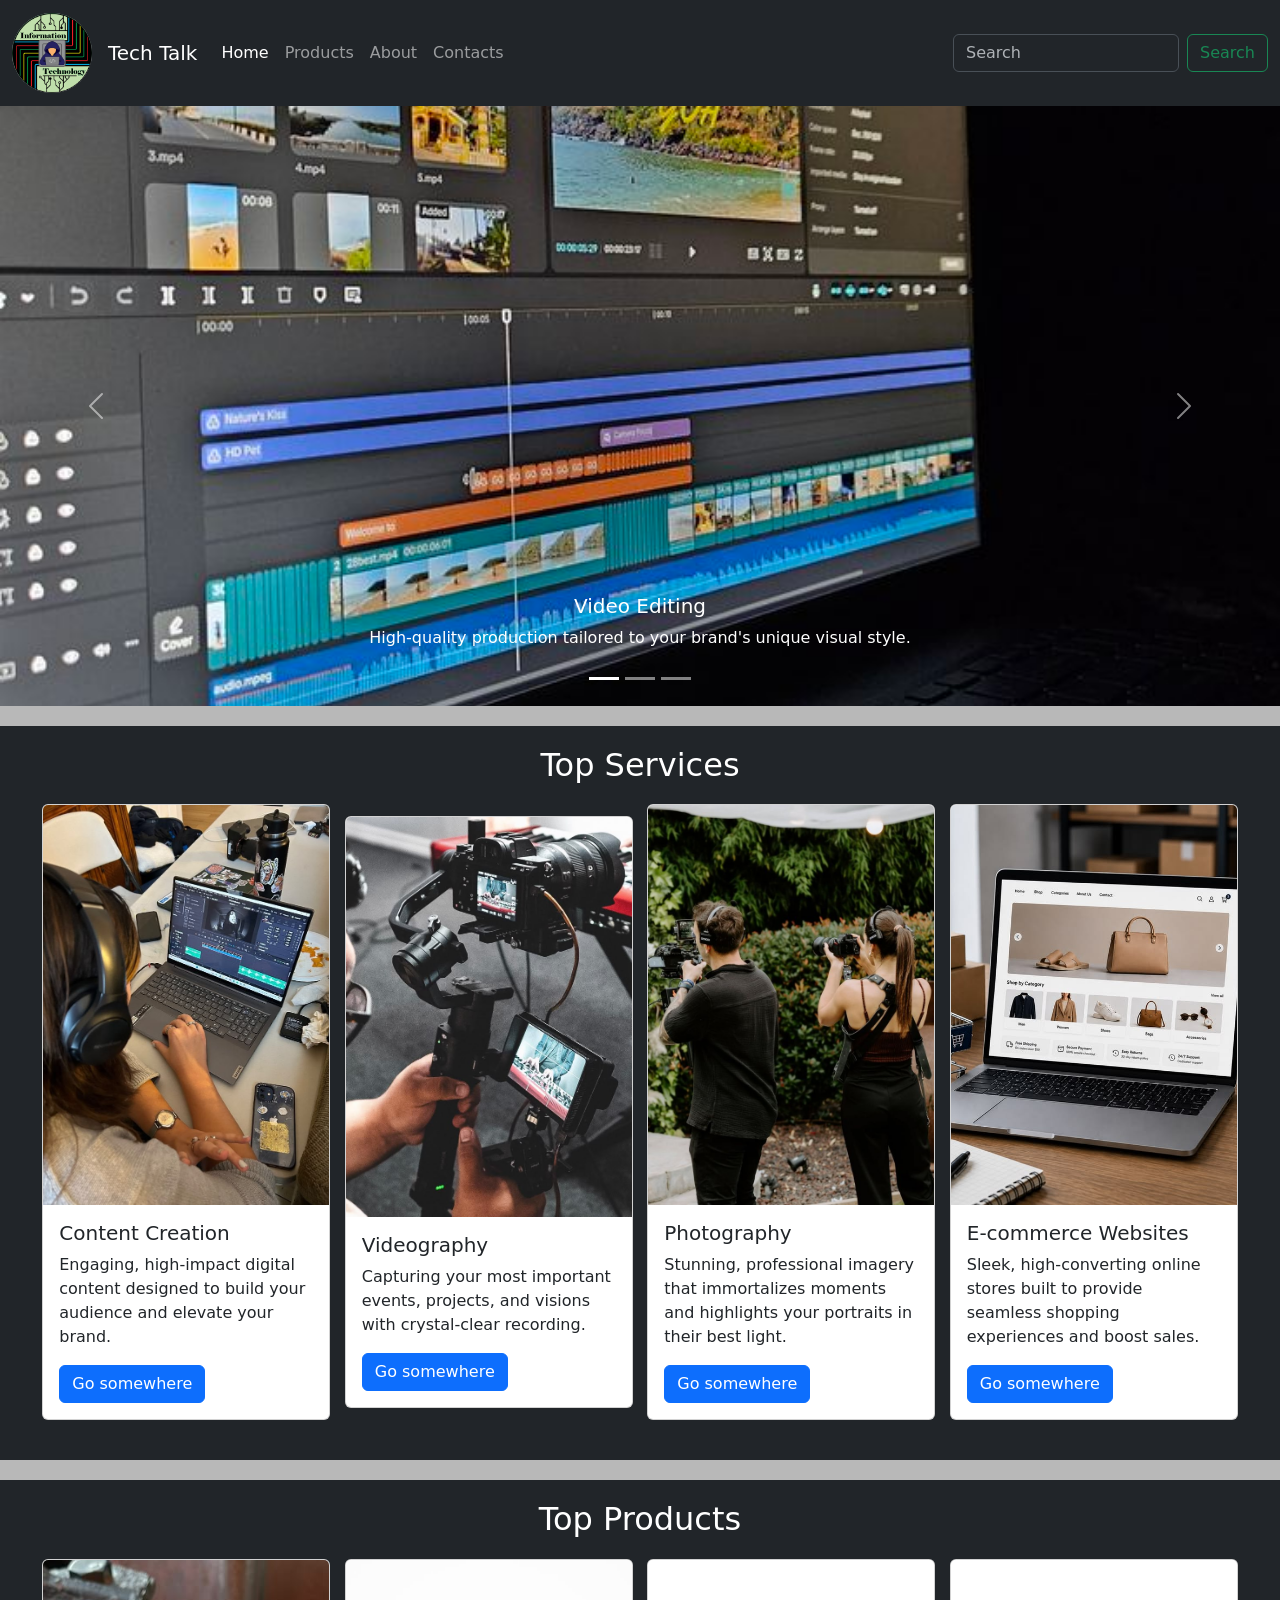
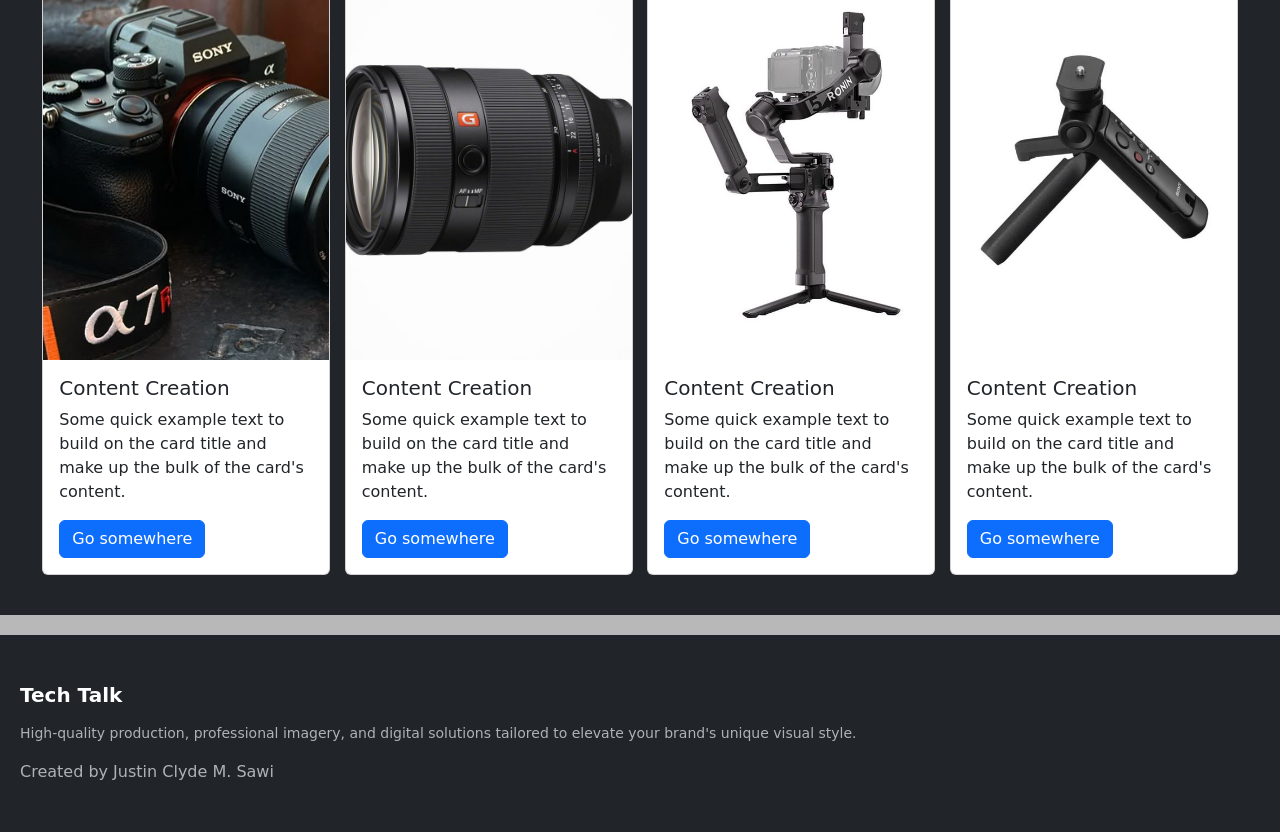
<file: index.html>
<!DOCTYPE html>
<html lang="en">
<head>
    <meta charset="UTF-8">
    <meta name="viewport" content="width=device-width, initial-scale=1.0">
    <title>Document</title>
    <link href="https://cdn.jsdelivr.net/npm/bootstrap@5.3.0-alpha3/dist/css/bootstrap.min.css" rel="stylesheet" integrity="sha384-KK94CHFLLe+nY2dmCWGMq91rCGa5gtU4mk92HdvYe+M/SXH301p5ILy+dN9+nJOZ" crossorigin="anonymous">
    <link rel="stylesheet" href="css/css.css">
</head>
<body>
    <!-- NAVIGATION START -->
    <section>
        
    <nav class="navbar navbar-expand-lg bg-dark "data-bs-theme="dark" >
    <div class="container-fluid">
        <a class="navbar-brand" href="#">
        <img src="images/ITLogo.png" alt="Bootstrap" width="80" height="80" class="logo-header">
        </a>
        <a class="navbar-brand" href="#">Tech Talk</a>
        <button class="navbar-toggler" type="button" data-bs-toggle="collapse" data-bs-target="#navbarSupportedContent" aria-controls="navbarSupportedContent" aria-expanded="false" aria-label="Toggle navigation">
        <span class="navbar-toggler-icon"></span>
        </button>
        <div class="collapse navbar-collapse" id="navbarSupportedContent">
        <ul class="navbar-nav me-auto mb-2 mb-lg-0">
            <li class="nav-item">
            <a class="nav-link active" aria-current="page" href="index.html">Home</a>
            </li>
            <li class="nav-item">
            <a class="nav-link" href="products.html">Products</a>
            </li>
            </li>
            <li class="nav-item">
            <a class="nav-link" href="about.html">About</a>
            </li>
            </li>
            <li class="nav-item">
            <a class="nav-link" href="contacts.html">Contacts</a>
            </li>
        </ul>
        <form class="d-flex" role="search">
            <input class="form-control me-2" type="search" placeholder="Search" aria-label="Search">
            <button class="btn btn-outline-success" type="submit">Search</button>
        </form>
        </div>
    </div>
    </nav>
    </section>
    <!-- NAVIGATION END -->
    <!-- CAROUSEL STARTS -->
    <section>
    <div id="carouselExampleCaptions" class="carousel slide">
    <div class="carousel-indicators">
        <button type="button" data-bs-target="#carouselExampleCaptions" data-bs-slide-to="0" class="active" aria-current="true" aria-label="Slide 1"></button>
        <button type="button" data-bs-target="#carouselExampleCaptions" data-bs-slide-to="1" aria-label="Slide 2"></button>
        <button type="button" data-bs-target="#carouselExampleCaptions" data-bs-slide-to="2" aria-label="Slide 3"></button>
    </div>
    <div class="carousel-inner">
        <div class="carousel-item active">
        <img src="images/Video_Edit.jpg" class="d-block w-100" alt="...">
        <div class="carousel-caption d-none d-md-block">
            <h5>Video Editing</h5>
            <p>High-quality production tailored to your brand's unique visual style.</p>
        </div>
        </div>
        <div class="carousel-item">
        <img src="images/Photo_Edit.jpg" class="d-block w-100" alt="...">
        <div class="carousel-caption d-none d-md-block">
            <h5>Photo Editing</h5>
            <p>E-commerce products, social media feeds, portraits, real estate, and brand campaigns.</p>
        </div>
        </div>
        <div class="carousel-item">
        <img src="images/Coding.jpg" class="d-block w-100" alt="...">
        <div class="carousel-caption d-none d-md-block">
            <h5>Web Design</h5>
            <p>Small businesses, startups, portfolios, e-commerce stores, and corporate websites.</p>
        </div>
        </div>
    </div>
    <button class="carousel-control-prev" type="button" data-bs-target="#carouselExampleCaptions" data-bs-slide="prev">
        <span class="carousel-control-prev-icon" aria-hidden="true"></span>
        <span class="visually-hidden">Previous</span>
    </button>
    <button class="carousel-control-next" type="button" data-bs-target="#carouselExampleCaptions" data-bs-slide="next">
        <span class="carousel-control-next-icon" aria-hidden="true"></span>
        <span class="visually-hidden">Next</span>
    </button>
    </div>
    </section>
    <!-- CAROUSEL ENDS -->
    <!-- CARD FOR SERVICES STARTS -->
    <section class="section-design">
        <h2 class="center-text">Top Services</h2>
        <div class="cardContainer">
            <div class="card" style="width: 18rem;">
                <img src="images/Content_Creation.jpg" class="card-img-top" alt="...">
                <div class="card-body">
                    <h5 class="card-title">Content Creation</h5>
                    <p class="card-text">Engaging, high-impact digital content designed to build your audience and elevate your brand.</p>
                    <a href="#" class="btn btn-primary">Go somewhere</a>
                </div>
            </div>
            <div class="card" style="width: 18rem;">
                <img src="images/Videography.jpg" class="card-img-top" alt="...">
                <div class="card-body">
                    <h5 class="card-title">Videography</h5>
                    <p class="card-text">Capturing your most important events, projects, and visions with crystal-clear recording.</p>
                    <a href="#" class="btn btn-primary">Go somewhere</a>
                </div>
            </div>
            <div class="card" style="width: 18rem;">
                <img src="images/Photography.jpg" class="card-img-top" alt="...">
                <div class="card-body">
                    <h5 class="card-title">Photography</h5>
                    <p class="card-text">Stunning, professional imagery that immortalizes moments and highlights your portraits in their best light.</p>
                    <a href="#" class="btn btn-primary">Go somewhere</a>
                </div>
            </div>
            <div class="card" style="width: 18rem;">
                <img src="images/Ecommerce.jpg" class="card-img-top" alt="...">
                <div class="card-body">
                    <h5 class="card-title">E-commerce Websites</h5>
                    <p class="card-text">Sleek, high-converting online stores built to provide seamless shopping experiences and boost sales.</p>
                    <a href="#" class="btn btn-primary">Go somewhere</a>
                </div>
        </div>
    </section>
    <!-- CARD FOR SERVICES ENDS -->
     <!-- CARD FOR PRODUCTS START -->
    <section class="section-design">
        <h2 class="center-text">Top Products</h2>
        <div class="cardContainer">
            <div class="card" style="width: 18rem;">
            <img src="images/SonyA&V.jpg" class="card-img-top" alt="...">
            <div class="card-body">
                <h5 class="card-title">Content Creation</h5>
                <p class="card-text">Some quick example text to build on the card title and make up the bulk of the card's content.</p>
                <a href="#" class="btn btn-primary">Go somewhere</a>
            </div>
            </div>
            <div class="card" style="width: 18rem;">
            <img src="images/SonyFE28-70mm F2GM.jpg" class="card-img-top" alt="...">
            <div class="card-body">
                <h5 class="card-title">Content Creation</h5>
                <p class="card-text">Some quick example text to build on the card title and make up the bulk of the card's content.</p>
                <a href="#" class="btn btn-primary">Go somewhere</a>
            </div>
            </div>
            <div class="card" style="width: 18rem;">
            <img src="images/DJIRS5.jpg" class="card-img-top" alt="...">
            <div class="card-body">
                <h5 class="card-title">Content Creation</h5>
                <p class="card-text">Some quick example text to build on the card title and make up the bulk of the card's content.</p>
                <a href="#" class="btn btn-primary">Go somewhere</a>
            </div>
            </div>
            <div class="card" style="width: 18rem;">
            <img src="images/SonyGP-VPT3.jpg" class="card-img-top" alt="...">
            <div class="card-body">
                <h5 class="card-title">Content Creation</h5>
                <p class="card-text">Some quick example text to build on the card title and make up the bulk of the card's content.</p>
                <a href="#" class="btn btn-primary">Go somewhere</a>
            </div>
            </div>
        </div>
    </section>
<footer class="navbar navbar-expand-lg bg-dark py-5 text-light" data-bs-theme="dark">
    <div class="pad">
        <div>
            <div>
                <h5 class="text-white fw-bold mb-3">Tech Talk</h5>
                <p class="text-muted small">
                    High-quality production, professional imagery, and digital solutions tailored to elevate your brand's unique visual style.
                </p>
                <p class="text-design text-muted mb-0">Created by Justin Clyde M. Sawi</p>
            </div>
        </div>
    </div>
</footer>

    <script src="https://cdn.jsdelivr.net/npm/bootstrap@5.3.0-alpha3/dist/js/bootstrap.bundle.min.js" integrity="sha384-ENjdO4Dr2bkBIFxQpeoTz1HIcje39Wm4jDKdf19U8gI4ddQ3GYNS7NTKfAdVQSZe" crossorigin="anonymous"></script>
</body>
</html>
</file>
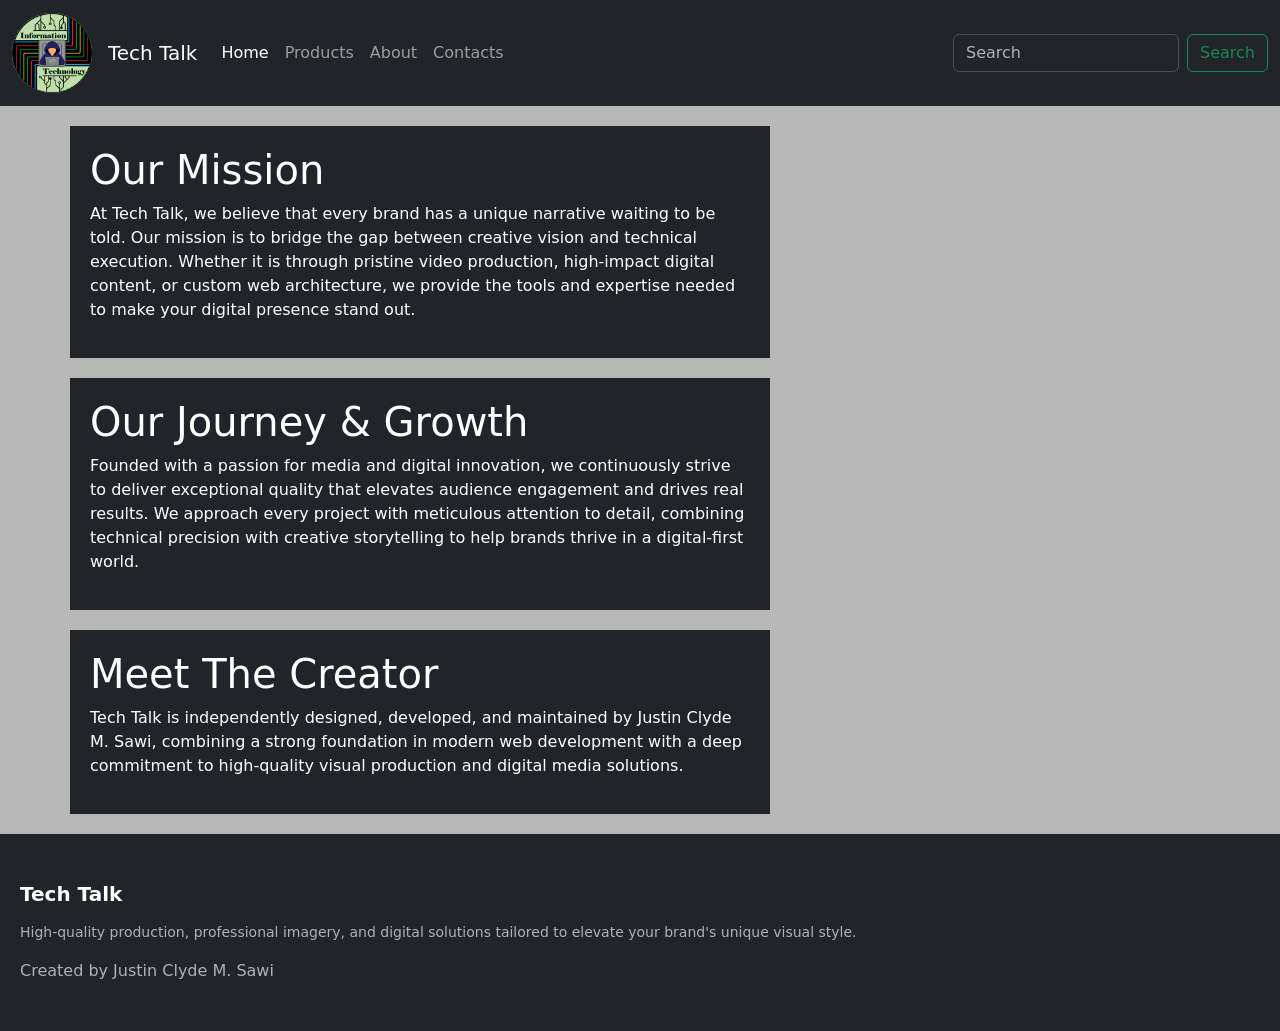
<file: about.html>
<!DOCTYPE html>
<html lang="en">
<head>
    <meta charset="UTF-8">
    <meta name="viewport" content="width=device-width, initial-scale=1.0">
    <title>Document</title>
    <link href="https://cdn.jsdelivr.net/npm/bootstrap@5.3.0-alpha3/dist/css/bootstrap.min.css" rel="stylesheet" integrity="sha384-KK94CHFLLe+nY2dmCWGMq91rCGa5gtU4mk92HdvYe+M/SXH301p5ILy+dN9+nJOZ" crossorigin="anonymous">
    <link rel="stylesheet" href="css/css.css">
    <link rel="stylesheet" href="">
</head>
<body>
    <!-- NAVIGATION START -->
    <section>
        
    <nav class="navbar navbar-expand-lg bg-dark "data-bs-theme="dark" >
    <div class="container-fluid">
        <a class="navbar-brand" href="#">
        <img src="images/ITLogo.png" alt="Bootstrap" width="80" height="80" class="logo-header">
        </a>
        <a class="navbar-brand" href="#">Tech Talk</a>
        <button class="navbar-toggler" type="button" data-bs-toggle="collapse" data-bs-target="#navbarSupportedContent" aria-controls="navbarSupportedContent" aria-expanded="false" aria-label="Toggle navigation">
        <span class="navbar-toggler-icon"></span>
        </button>
        <div class="collapse navbar-collapse" id="navbarSupportedContent">
        <ul class="navbar-nav me-auto mb-2 mb-lg-0">
            <li class="nav-item">
            <a class="nav-link active" aria-current="page" href="index.html">Home</a>
            </li>
            <li class="nav-item">
            <a class="nav-link" href="products.html">Products</a>
            </li>
            </li>
            <li class="nav-item">
            <a class="nav-link" href="about.html">About</a>
            </li>
            </li>
            <li class="nav-item">
            <a class="nav-link" href="contacts.html">Contacts</a>
            </li>
        </ul>
        <form class="d-flex" role="search">
            <input class="form-control me-2" type="search" placeholder="Search" aria-label="Search">
            <button class="btn btn-outline-success" type="submit">Search</button>
        </form>
        </div>
    </div>
    </nav>
    </section>
    <!-- NAVIGATION END -->
    <section class="section-design-about">
        <h1>Our Mission</h1>
        <div>
            <p>At Tech Talk, we believe that every brand has a unique narrative waiting to be told. Our mission is to bridge the gap between creative vision and technical execution. Whether it is through pristine video production, high-impact digital content, or custom web architecture, we provide the tools and expertise needed to make your digital presence stand out.</p>
        </div>
    </section>
    <section class="section-design-about">
        <h1>Our Journey & Growth</h1>
        <div>
            <p>Founded with a passion for media and digital innovation, we continuously strive to deliver exceptional quality that elevates audience engagement and drives real results. We approach every project with meticulous attention to detail, combining technical precision with creative storytelling to help brands thrive in a digital-first world.</p>
        </div>
    </section>
    <section class="section-design-about">
        <h1>Meet The Creator</h1>
        <div>
            <p>Tech Talk is independently designed, developed, and maintained by Justin Clyde M. Sawi, combining a strong foundation in modern web development with a deep commitment to high-quality visual production and digital media solutions.</p>
        </div>
    </section>    

    <footer class="navbar navbar-expand-lg bg-dark py-5 text-light" data-bs-theme="dark">
    <div class="pad">
        <div>
            <div>
                <h5 class="text-white fw-bold mb-3">Tech Talk</h5>
                <p class="text-muted small">
                    High-quality production, professional imagery, and digital solutions tailored to elevate your brand's unique visual style.
                </p>
                <p class="text-design text-muted mb-0">Created by Justin Clyde M. Sawi</p>
            </div>
        </div>
    </div>
</footer>
    <script src="https://cdn.jsdelivr.net/npm/bootstrap@5.3.0-alpha3/dist/js/bootstrap.bundle.min.js" integrity="sha384-ENjdO4Dr2bkBIFxQpeoTz1HIcje39Wm4jDKdf19U8gI4ddQ3GYNS7NTKfAdVQSZe" crossorigin="anonymous"></script>
</body>
</html>
</file>
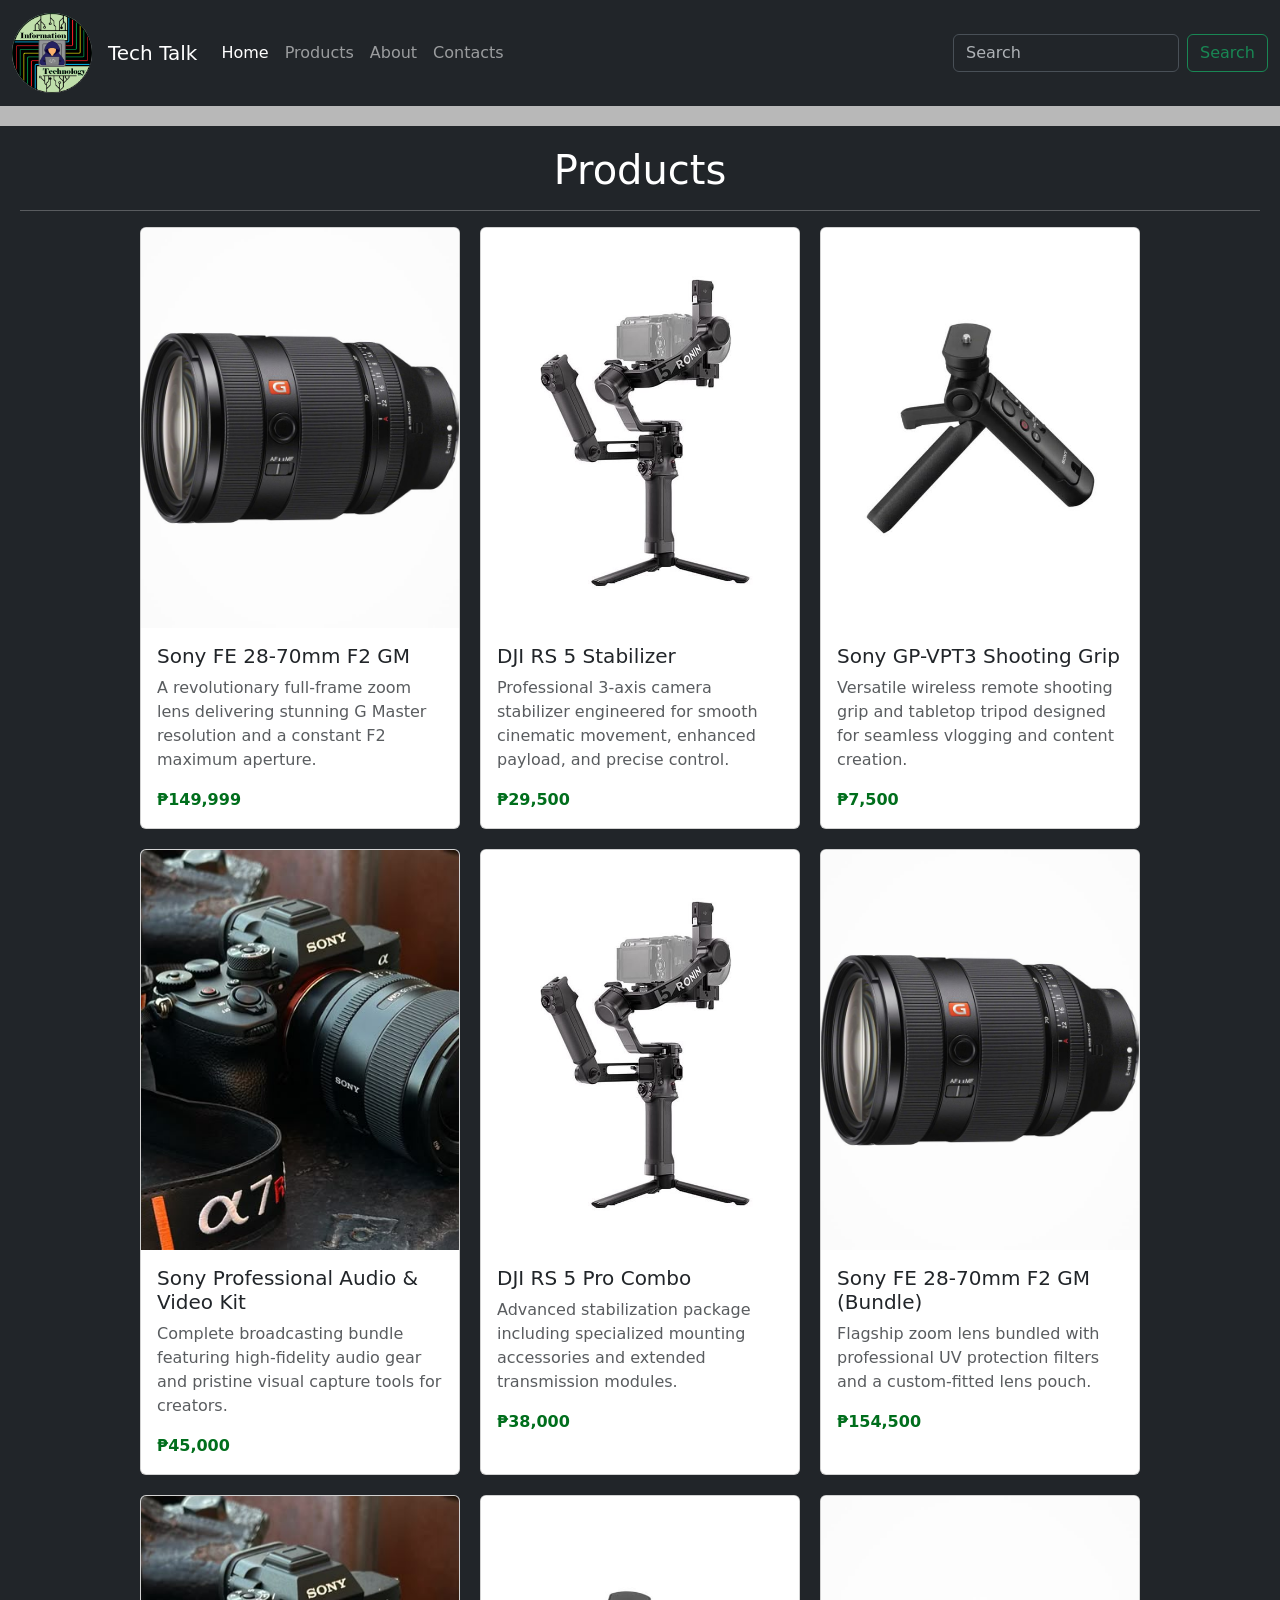
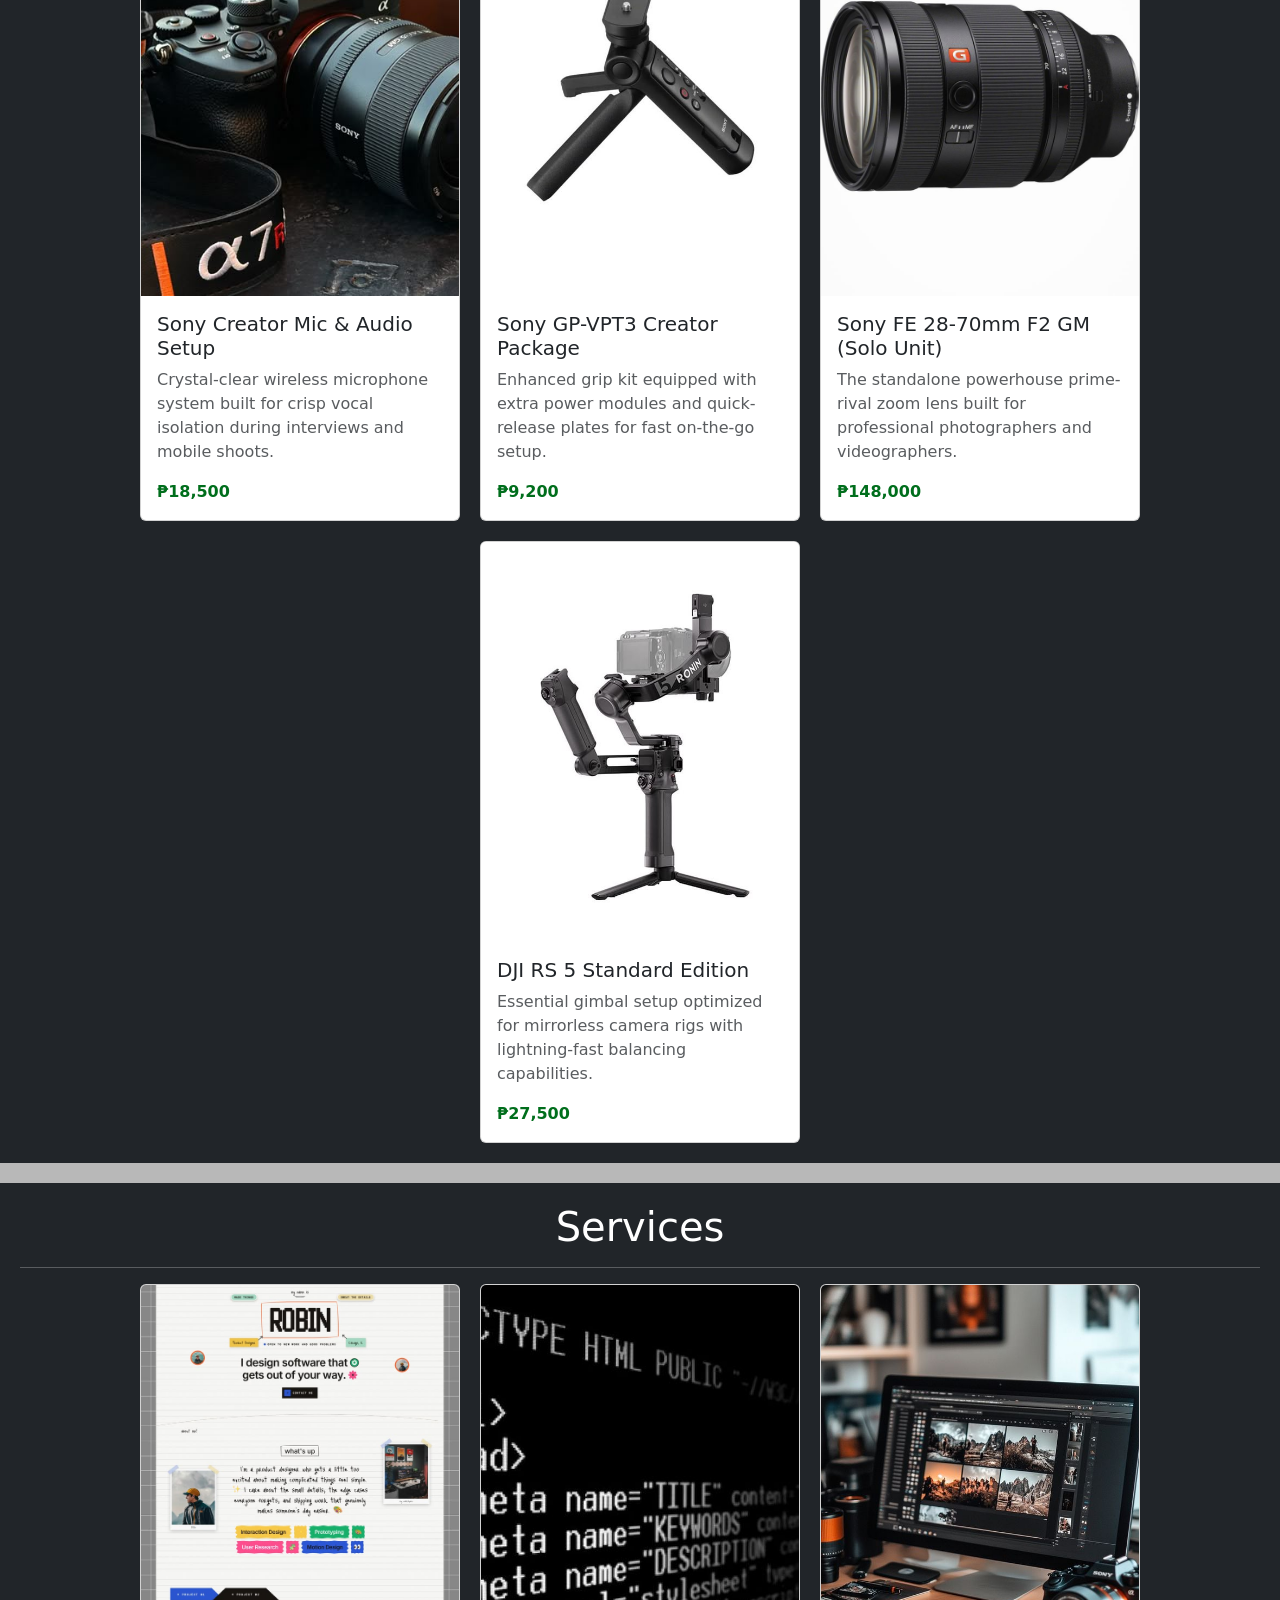
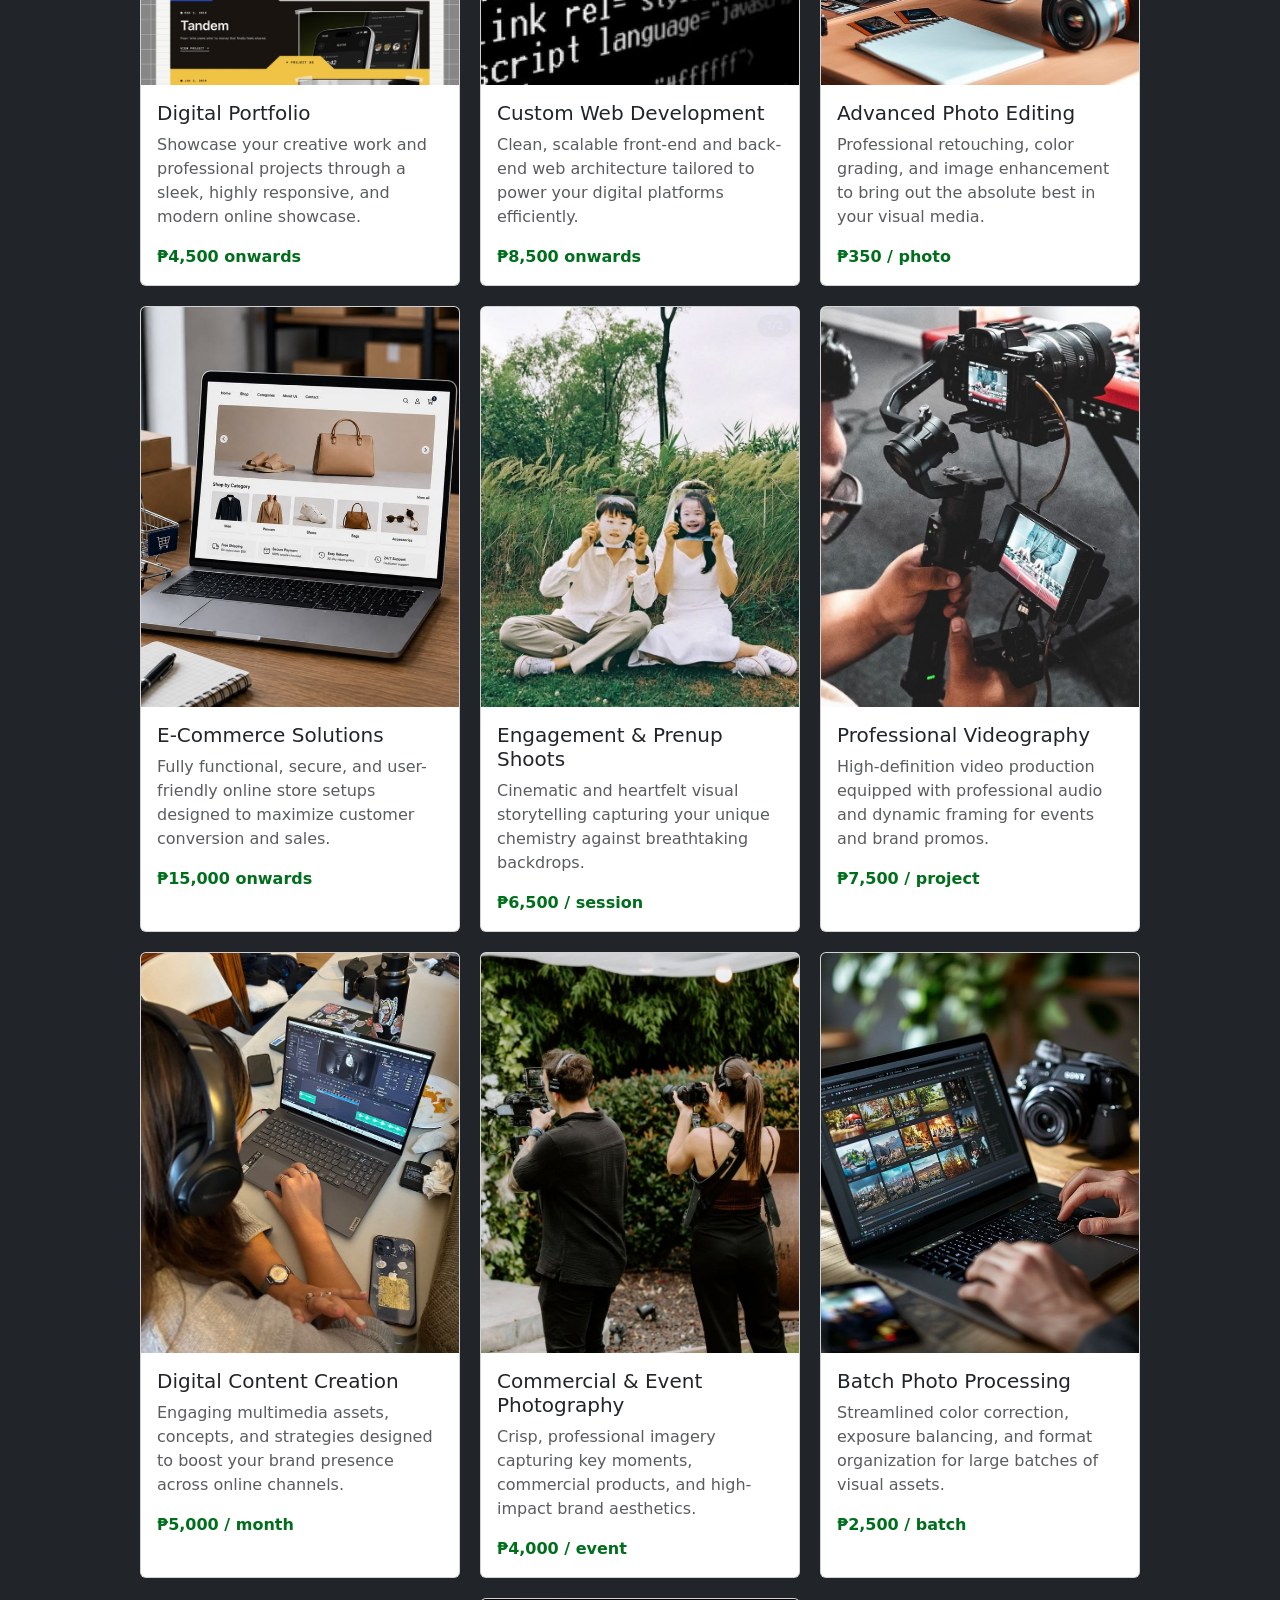
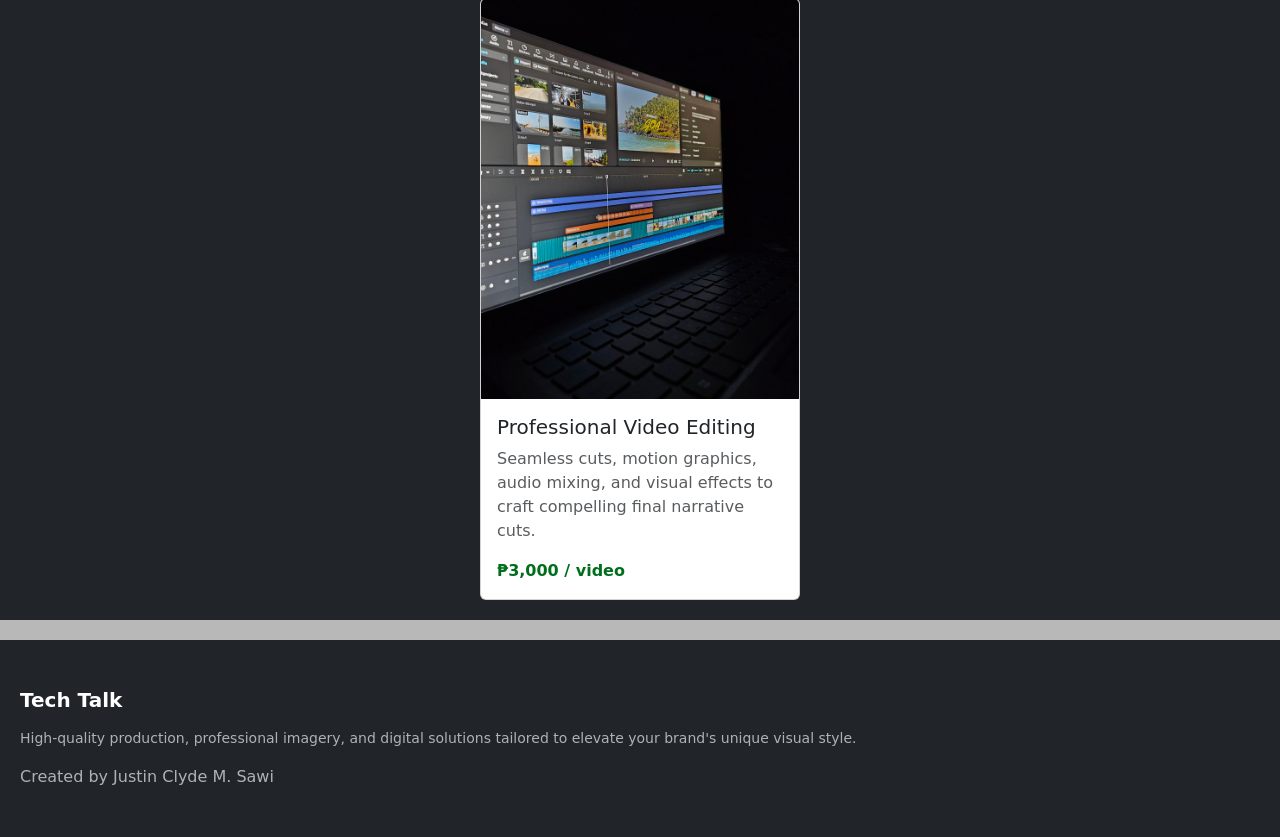
<file: products.html>
<!DOCTYPE html>
<html lang="en">
<head>
    <meta charset="UTF-8">
    <meta name="viewport" content="width=device-width, initial-scale=1.0">
    <title>Document</title>
    <link href="https://cdn.jsdelivr.net/npm/bootstrap@5.3.0-alpha3/dist/css/bootstrap.min.css" rel="stylesheet" integrity="sha384-KK94CHFLLe+nY2dmCWGMq91rCGa5gtU4mk92HdvYe+M/SXH301p5ILy+dN9+nJOZ" crossorigin="anonymous">
    <link rel="stylesheet" href="css/css.css">
</head>
<body>
    <!-- NAVIGATION START -->
    <section>
        
    <nav class="navbar navbar-expand-lg bg-dark "data-bs-theme="dark" >
    <div class="container-fluid">
        <a class="navbar-brand" href="#">
        <img src="images/ITLogo.png" alt="Bootstrap" width="80" height="80" class="logo-header">
        </a>
        <a class="navbar-brand" href="#">Tech Talk</a>
        <button class="navbar-toggler" type="button" data-bs-toggle="collapse" data-bs-target="#navbarSupportedContent" aria-controls="navbarSupportedContent" aria-expanded="false" aria-label="Toggle navigation">
        <span class="navbar-toggler-icon"></span>
        </button>
        <div class="collapse navbar-collapse" id="navbarSupportedContent">
        <ul class="navbar-nav me-auto mb-2 mb-lg-0">
            <li class="nav-item">
            <a class="nav-link active" aria-current="page" href="index.html">Home</a>
            </li>
            <li class="nav-item">
            <a class="nav-link" href="products.html">Products</a>
            </li>
            </li>
            <li class="nav-item">
            <a class="nav-link" href="about.html">About</a>
            </li>
            </li>
            <li class="nav-item">
            <a class="nav-link" href="contacts.html">Contacts</a>
            </li>
        </ul>
        <form class="d-flex" role="search">
            <input class="form-control me-2" type="search" placeholder="Search" aria-label="Search">
            <button class="btn btn-outline-success" type="submit">Search</button>
        </form>
        </div>
    </div>
    </nav>
    </section>
    <!-- NAVIGATION END -->
    <!-- PRODUCTS START -->
     <section class="section-design">
        <h1 class="center-text">Products</h1>
        <hr>
        <div class="products-section">
            <div class="card" style="width: 20rem;">
                <img src="images/SonyFE28-70mm F2GM.jpg" class="card-img-top" alt="Sony FE 28-70mm F2 GM">
                <div class="card-body">
                    <h5 class="card-title text-dark">Sony FE 28-70mm F2 GM</h5>
                    <p class="card-text text-muted">A revolutionary full-frame zoom lens delivering stunning G Master resolution and a constant F2 maximum aperture.</p>
                    <p class="card-text fw-bold text-design">₱149,999</p>
                </div>
            </div>

            <div class="card" style="width: 20rem;">
                <img src="images/DJIRS5.jpg" class="card-img-top" alt="DJI RS 5">
                <div class="card-body">
                    <h5 class="card-title text-dark">DJI RS 5 Stabilizer</h5>
                    <p class="card-text text-muted">Professional 3-axis camera stabilizer engineered for smooth cinematic movement, enhanced payload, and precise control.</p>
                    <p class="card-text fw-bold text-design">₱29,500</p>
                </div>
            </div>

            <div class="card" style="width: 20rem;">
                <img src="images/SonyGP-VPT3.jpg" class="card-img-top" alt="Sony GP-VPT3">
                <div class="card-body">
                    <h5 class="card-title text-dark">Sony GP-VPT3 Shooting Grip</h5>
                    <p class="card-text text-muted">Versatile wireless remote shooting grip and tabletop tripod designed for seamless vlogging and content creation.</p>
                    <p class="card-text fw-bold text-design">₱7,500</p>
                </div>
            </div>

            <div class="card" style="width: 20rem;">
                <img src="images/SonyA&V.jpg" class="card-img-top" alt="Sony Audio & Video">
                <div class="card-body">
                    <h5 class="card-title text-dark">Sony Professional Audio & Video Kit</h5>
                    <p class="card-text text-muted">Complete broadcasting bundle featuring high-fidelity audio gear and pristine visual capture tools for creators.</p>
                    <p class="card-text fw-bold text-design">₱45,000</p>
                </div>
            </div>

            <div class="card" style="width: 20rem;">
                <img src="images/DJIRS5.jpg" class="card-img-top" alt="DJI RS 5">
                <div class="card-body">
                    <h5 class="card-title text-dark">DJI RS 5 Pro Combo</h5>
                    <p class="card-text text-muted">Advanced stabilization package including specialized mounting accessories and extended transmission modules.</p>
                    <p class="card-text fw-bold text-design">₱38,000</p>
                </div>
            </div>

            <div class="card" style="width: 20rem;">
                <img src="images/SonyFE28-70mm F2GM.jpg" class="card-img-top" alt="Sony FE 28-70mm F2 GM">
                <div class="card-body">
                    <h5 class="card-title text-dark">Sony FE 28-70mm F2 GM (Bundle)</h5>
                    <p class="card-text text-muted">Flagship zoom lens bundled with professional UV protection filters and a custom-fitted lens pouch.</p>
                    <p class="card-text fw-bold text-design">₱154,500</p>
                </div>
            </div>

            <div class="card" style="width: 20rem;">
                <img src="images/SonyA&V.jpg" class="card-img-top" alt="Sony Audio & Video">
                <div class="card-body">
                    <h5 class="card-title text-dark">Sony Creator Mic & Audio Setup</h5>
                    <p class="card-text text-muted">Crystal-clear wireless microphone system built for crisp vocal isolation during interviews and mobile shoots.</p>
                    <p class="card-text fw-bold text-design">₱18,500</p>
                </div>
            </div>

            <div class="card" style="width: 20rem;">
                <img src="images/SonyGP-VPT3.jpg" class="card-img-top" alt="Sony GP-VPT3">
                <div class="card-body">
                    <h5 class="card-title text-dark">Sony GP-VPT3 Creator Package</h5>
                    <p class="card-text text-muted">Enhanced grip kit equipped with extra power modules and quick-release plates for fast on-the-go setup.</p>
                    <p class="card-text fw-bold text-design">₱9,200</p>
                </div>
            </div>

            <div class="card" style="width: 20rem;">
                <img src="images/SonyFE28-70mm F2GM.jpg" class="card-img-top" alt="Sony FE 28-70mm F2 GM">
                <div class="card-body">
                    <h5 class="card-title text-dark">Sony FE 28-70mm F2 GM (Solo Unit)</h5>
                    <p class="card-text text-muted">The standalone powerhouse prime-rival zoom lens built for professional photographers and videographers.</p>
                    <p class="card-text fw-bold text-design">₱148,000</p>
                </div>
            </div>

            <div class="card" style="width: 20rem;">
                <img src="images/DJIRS5.jpg" class="card-img-top" alt="DJI RS 5">
                <div class="card-body">
                    <h5 class="card-title text-dark">DJI RS 5 Standard Edition</h5>
                    <p class="card-text text-muted">Essential gimbal setup optimized for mirrorless camera rigs with lightning-fast balancing capabilities.</p>
                    <p class="card-text fw-bold text-design">₱27,500</p>
                </div>
            </div>
        </div>
     </section>
    <!-- PRODUCT SECTION END -->
    <!-- SERVICES SECTION START -->
    <section class="section-design">
        <h1 class="center-text">Services</h1>
        <hr>
        <div class="products-section">
                <!-- Card 1: Portfolio -->
                <div class="card" style="width: 20rem;">
                    <img src="images/Portfolio.jpg" class="card-img-top" alt="Portfolio">
                    <div class="card-body">
                        <h5 class="card-title text-dark">Digital Portfolio</h5>
                        <p class="card-text text-muted">Showcase your creative work and professional projects through a sleek, highly responsive, and modern online showcase.</p>
                        <p class="card-text fw-bold text-design">₱4,500 onwards</p>
                    </div>
                </div>

                <!-- Card 2: Coding -->
                <div class="card" style="width: 20rem;">
                    <img src="images/Coding.jpg" class="card-img-top" alt="Coding">
                    <div class="card-body">
                        <h5 class="card-title text-dark">Custom Web Development</h5>
                        <p class="card-text text-muted">Clean, scalable front-end and back-end web architecture tailored to power your digital platforms efficiently.</p>
                        <p class="card-text fw-bold text-design">₱8,500 onwards</p>
                    </div>
                </div>

                <!-- Card 3: Photo Edit -->
                <div class="card" style="width: 20rem;">
                    <img src="images/Photo_Edit.jpg" class="card-img-top" alt="Photo Edit">
                    <div class="card-body">
                        <h5 class="card-title text-dark">Advanced Photo Editing</h5>
                        <p class="card-text text-muted">Professional retouching, color grading, and image enhancement to bring out the absolute best in your visual media.</p>
                        <p class="card-text fw-bold text-design">₱350 / photo</p>
                    </div>
                </div>

                <!-- Card 4: Ecommerce -->
                <div class="card" style="width: 20rem;">
                    <img src="images/Ecommerce.jpg" class="card-img-top" alt="Ecommerce">
                    <div class="card-body">
                        <h5 class="card-title text-dark">E-Commerce Solutions</h5>
                        <p class="card-text text-muted">Fully functional, secure, and user-friendly online store setups designed to maximize customer conversion and sales.</p>
                        <p class="card-text fw-bold text-design">₱15,000 onwards</p>
                    </div>
                </div>

                <!-- Card 5: Prenup -->
                <div class="card" style="width: 20rem;">
                    <img src="images/Prenup.jpg" class="card-img-top" alt="Prenup">
                    <div class="card-body">
                        <h5 class="card-title text-dark">Engagement & Prenup Shoots</h5>
                        <p class="card-text text-muted">Cinematic and heartfelt visual storytelling capturing your unique chemistry against breathtaking backdrops.</p>
                        <p class="card-text fw-bold text-design">₱6,500 / session</p>
                    </div>
                </div>

                <!-- Card 6: Videography -->
                <div class="card" style="width: 20rem;">
                    <img src="images/Videography.jpg" class="card-img-top" alt="Videography">
                    <div class="card-body">
                        <h5 class="card-title text-dark">Professional Videography</h5>
                        <p class="card-text text-muted">High-definition video production equipped with professional audio and dynamic framing for events and brand promos.</p>
                        <p class="card-text fw-bold text-design">₱7,500 / project</p>
                    </div>
                </div>

                <!-- Card 7: Content Creation -->
                <div class="card" style="width: 20rem;">
                    <img src="images/Content_Creation.jpg" class="card-img-top" alt="Content Creation">
                    <div class="card-body">
                        <h5 class="card-title text-dark">Digital Content Creation</h5>
                        <p class="card-text text-muted">Engaging multimedia assets, concepts, and strategies designed to boost your brand presence across online channels.</p>
                        <p class="card-text fw-bold text-design">₱5,000 / month</p>
                    </div>
                </div>

                <!-- Card 8: Photography -->
                <div class="card" style="width: 20rem;">
                    <img src="images/Photography.jpg" class="card-img-top" alt="Photography">
                    <div class="card-body">
                        <h5 class="card-title text-dark">Commercial & Event Photography</h5>
                        <p class="card-text text-muted">Crisp, professional imagery capturing key moments, commercial products, and high-impact brand aesthetics.</p>
                        <p class="card-text fw-bold text-design">₱4,000 / event</p>
                    </div>
                </div>

                <!-- Card 9: Photo Processing -->
                <div class="card" style="width: 20rem;">
                    <img src="images/Photo_Processing.jpg" class="card-img-top" alt="Photo Processing">
                    <div class="card-body">
                        <h5 class="card-title text-dark">Batch Photo Processing</h5>
                        <p class="card-text text-muted">Streamlined color correction, exposure balancing, and format organization for large batches of visual assets.</p>
                        <p class="card-text fw-bold text-design">₱2,500 / batch</p>
                    </div>
                </div>

                <!-- Card 10: Video Edit -->
                <div class="card" style="width: 20rem;">
                    <img src="images/Video_Edit.jpg" class="card-img-top" alt="Video Edit">
                    <div class="card-body">
                        <h5 class="card-title text-dark">Professional Video Editing</h5>
                        <p class="card-text text-muted">Seamless cuts, motion graphics, audio mixing, and visual effects to craft compelling final narrative cuts.</p>
                        <p class="card-text fw-bold text-design">₱3,000 / video</p>
                    </div>
                </div>
            </div>
        </div>

     </section>
     <footer class="navbar navbar-expand-lg bg-dark py-5 text-light" data-bs-theme="dark">
    <div class="pad">
        <div>
            <div>
                <h5 class="text-white fw-bold mb-3">Tech Talk</h5>
                <p class="text-muted small">
                    High-quality production, professional imagery, and digital solutions tailored to elevate your brand's unique visual style.
                </p>
                <p class="text-design text-muted mb-0">Created by Justin Clyde M. Sawi</p>
            </div>
        </div>
    </div>
</footer>
    <script src="https://cdn.jsdelivr.net/npm/bootstrap@5.3.0-alpha3/dist/js/bootstrap.bundle.min.js" integrity="sha384-ENjdO4Dr2bkBIFxQpeoTz1HIcje39Wm4jDKdf19U8gI4ddQ3GYNS7NTKfAdVQSZe" crossorigin="anonymous"></script>
</body>
</html>
</file>
<file: css/css.css>
.carousel-item img{
    height: 600px;
    object-fit: cover;
}
.cardContainer{
    display: grid;
    gap: 10px;
    margin: 20px;
    grid-template-columns: repeat(4, 1fr);
    place-items: center;
}
.card img{
    height: 400px;
    object-fit: cover;
}
.products-section{
    display: flex;
    flex-wrap: wrap;
    justify-content: center;
    gap: 20px;
}
.logo-header{
    border-radius: 50%;
}
.section-design{
    margin: 20px 0px;
    padding: 20px;
    background-color: rgb(33, 37, 41);
    color: White;
}
.section-design-about{
    justify-items: center;
    margin: 20px 70px;
    width: 700px;
    padding: 20px;
    background-color: rgb(33, 37, 41);
    color: White;
}
.center-text{
    text-align: center;
}
.text-design{
    color: White;
}
body{
    background-color: rgb(184, 184, 184);
}
.pad{
    padding: 0px 20px;
}
.text-design{
    color: rgb(0, 110, 28);
}
</file>
